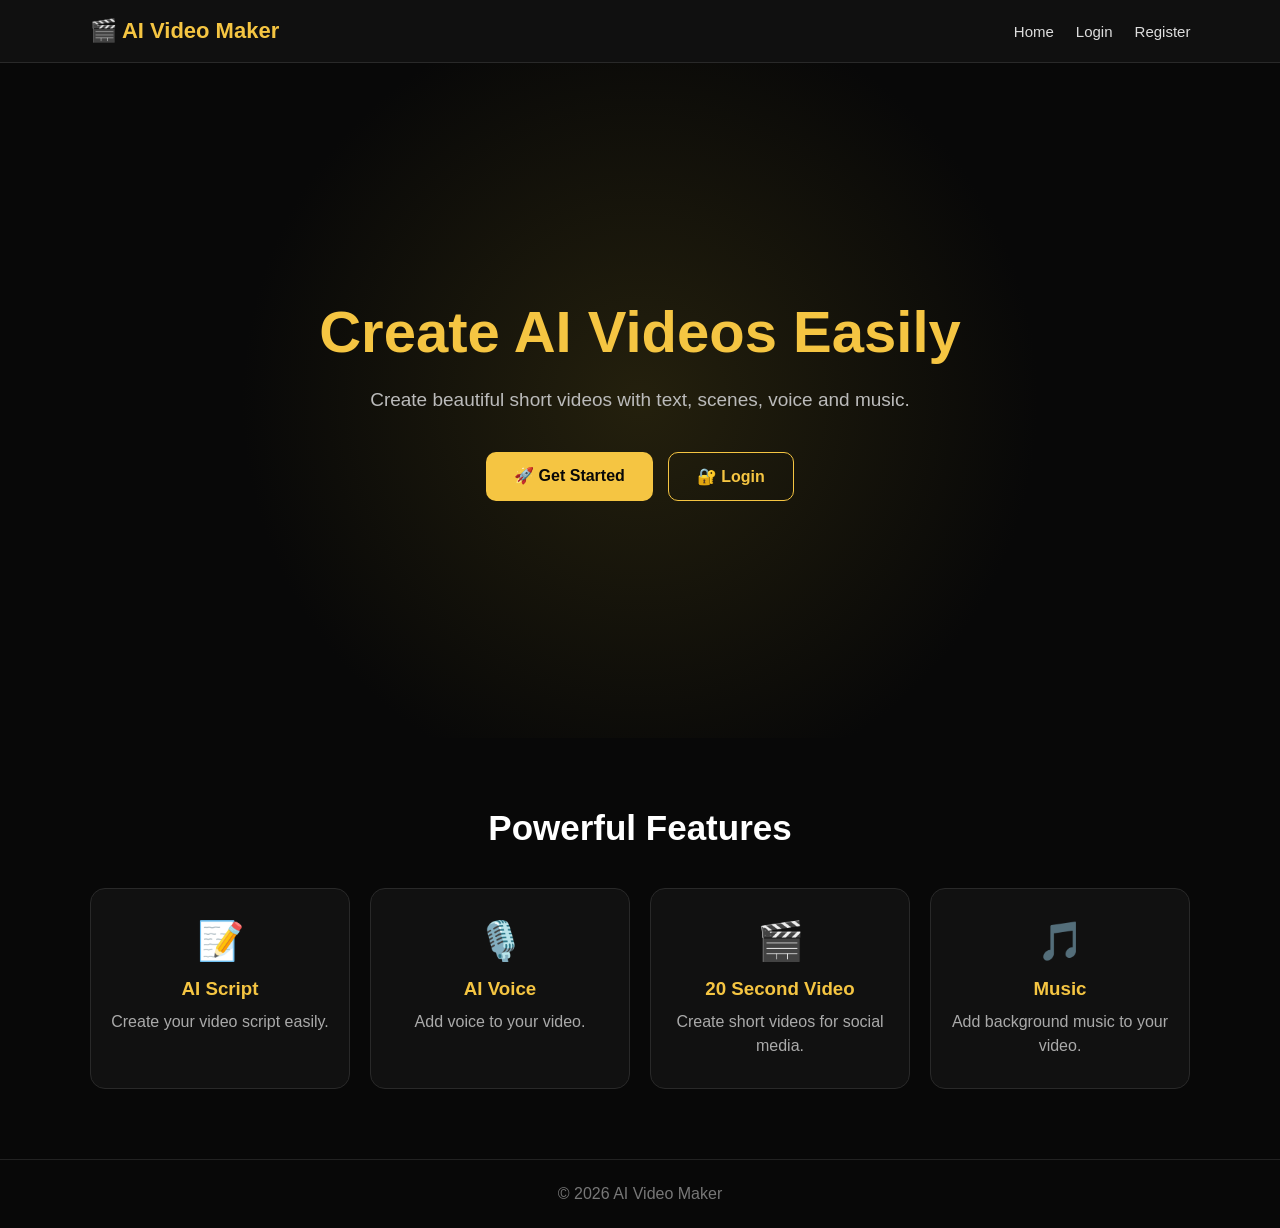
<file: index.html>
<!DOCTYPE html>
<html lang="en">
<head>
    <meta charset="UTF-8">
    <meta name="viewport" content="width=device-width, initial-scale=1.0">

    <title>AI Video Maker</title>

    <link rel="stylesheet" href="style.css">
</head>

<body>

<header class="navbar">
    <div class="logo">🎬 AI Video Maker</div>

    <nav>
        <a href="index.html">Home</a>
        <a href="login.html">Login</a>
        <a href="register.html">Register</a>
    </nav>
</header>

<section class="hero">

    <div class="hero-content">

        <h1>Create AI Videos Easily</h1>

        <p>
            Create beautiful short videos with text, scenes,
            voice and music.
        </p>

        <div class="buttons">
            <a href="register.html" class="btn">
                🚀 Get Started
            </a>

            <a href="login.html" class="btn secondary">
                🔐 Login
            </a>
        </div>

    </div>

</section>

<section class="features">

    <h2>Powerful Features</h2>

    <div class="cards">

        <div class="card">
            <span>📝</span>
            <h3>AI Script</h3>
            <p>Create your video script easily.</p>
        </div>

        <div class="card">
            <span>🎙️</span>
            <h3>AI Voice</h3>
            <p>Add voice to your video.</p>
        </div>

        <div class="card">
            <span>🎬</span>
            <h3>20 Second Video</h3>
            <p>Create short videos for social media.</p>
        </div>

        <div class="card">
            <span>🎵</span>
            <h3>Music</h3>
            <p>Add background music to your video.</p>
        </div>

    </div>

</section>

<footer>
    <p>© 2026 AI Video Maker</p>
</footer>

</body>
</html>
</file>
<file: style.css>
* {
    margin: 0;
    padding: 0;
    box-sizing: border-box;
}

body {
    font-family: Arial, sans-serif;
    background: #080808;
    color: white;
    min-height: 100vh;
}

.navbar {
    width: 100%;
    padding: 18px 7%;
    display: flex;
    justify-content: space-between;
    align-items: center;
    background: #101010;
    border-bottom: 1px solid #292929;
}

.logo {
    font-size: 22px;
    font-weight: bold;
    color: #f5c542;
}

nav {
    display: flex;
    gap: 22px;
}

nav a {
    color: #ddd;
    text-decoration: none;
    font-size: 15px;
}

nav a:hover {
    color: #f5c542;
}

.hero {
    min-height: 75vh;
    display: flex;
    justify-content: center;
    align-items: center;
    text-align: center;
    padding: 60px 20px;
    background:
        radial-gradient(circle at center, #24200d 0%, #080808 55%);
}

.hero-content {
    max-width: 800px;
}

.hero h1 {
    font-size: 58px;
    line-height: 1.1;
    margin-bottom: 20px;
}

.hero h1::first-line {
    color: #f5c542;
}

.hero p {
    color: #bbb;
    font-size: 19px;
    line-height: 1.7;
    margin-bottom: 35px;
}

.buttons {
    display: flex;
    justify-content: center;
    gap: 15px;
    flex-wrap: wrap;
}

.btn {
    display: inline-block;
    padding: 14px 28px;
    border-radius: 10px;
    background: #f5c542;
    color: #080808;
    text-decoration: none;
    font-weight: bold;
    transition: 0.3s;
}

.btn:hover {
    transform: translateY(-3px);
    box-shadow: 0 8px 25px rgba(245, 197, 66, 0.25);
}

.btn.secondary {
    background: transparent;
    color: #f5c542;
    border: 1px solid #f5c542;
}

.features {
    padding: 70px 7%;
    text-align: center;
}

.features h2 {
    font-size: 35px;
    margin-bottom: 40px;
}

.cards {
    max-width: 1100px;
    margin: auto;
    display: grid;
    grid-template-columns: repeat(4, 1fr);
    gap: 20px;
}

.card {
    background: #111;
    border: 1px solid #292929;
    border-radius: 15px;
    padding: 30px 20px;
    transition: 0.3s;
}

.card:hover {
    transform: translateY(-6px);
    border-color: #f5c542;
}

.card span {
    font-size: 38px;
    display: block;
    margin-bottom: 15px;
}

.card h3 {
    color: #f5c542;
    margin-bottom: 10px;
}

.card p {
    color: #aaa;
    line-height: 1.5;
}

footer {
    text-align: center;
    padding: 25px;
    color: #777;
    border-top: 1px solid #222;
}

@media (max-width: 800px) {

    .navbar {
        padding: 15px 5%;
        flex-direction: column;
        gap: 15px;
    }

    nav {
        gap: 12px;
        flex-wrap: wrap;
        justify-content: center;
    }

    .hero h1 {
        font-size: 40px;
    }

    .hero p {
        font-size: 16px;
    }

    .cards {
        grid-template-columns: 1fr 1fr;
    }
}

@media (max-width: 500px) {

    .hero {
        min-height: 65vh;
    }

    .hero h1 {
        font-size: 32px;
    }

    .cards {
        grid-template-columns: 1fr;
    }

    .features {
        padding: 50px 5%;
    }
}
</file>
